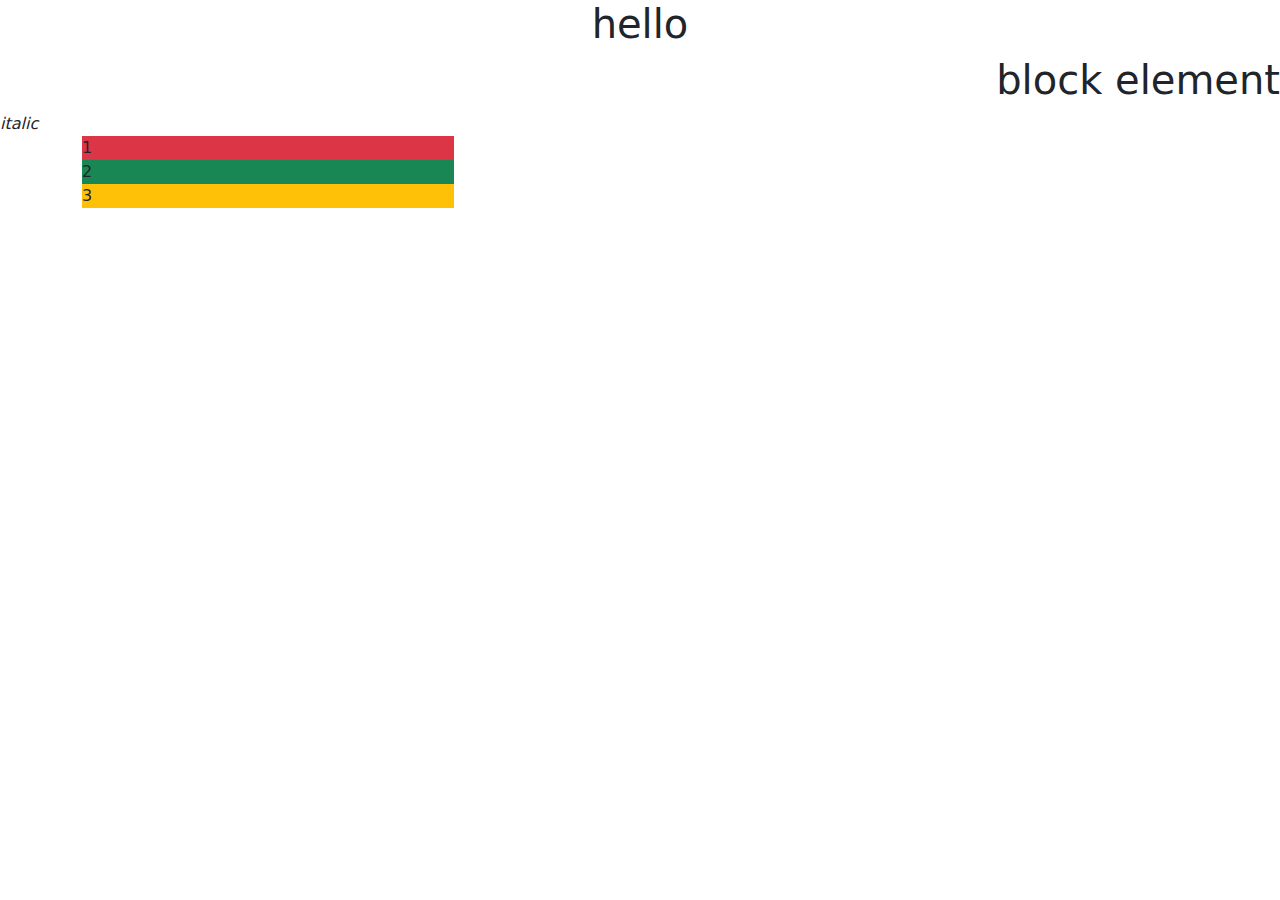
<file: index.html>
<!DOCTYPE html>
<html lang="en">
<head>
    <meta charset="UTF-8">
    <meta name="viewport" content="width=device-width, initial-scale=1.0">
    <title>Document</title>
    <link rel="stylesheet" href="./bootstrap-5.3.3-dist/css/bootstrap.css" >
    <link rel="stylesheet" href="./style.css">
</head>
<body>
    <h1 class="text-end text-md-center ">hello</h1>
    <!-- <div class="fw-bold   bg-warning w-50 m-auto text-center text-white ">small</div> -->

    <!-- <small class="d-block">small</small> -->
    <h1 class="text-end d-md-center">block element</h1>
    <i>italic</i>


    <!-- layout bootsrap -->
    <div class="container">
        <div class="row"></div>
        <div class="bg-danger col-12 col-sm-4">1</div>
        <div class="bg-success  col-12 col-sm-4">2</div>
        <div class="bg-warning  col-12 col-sm-4 ">3</div>
        

    </div>
    
</body>
</html>
</file>
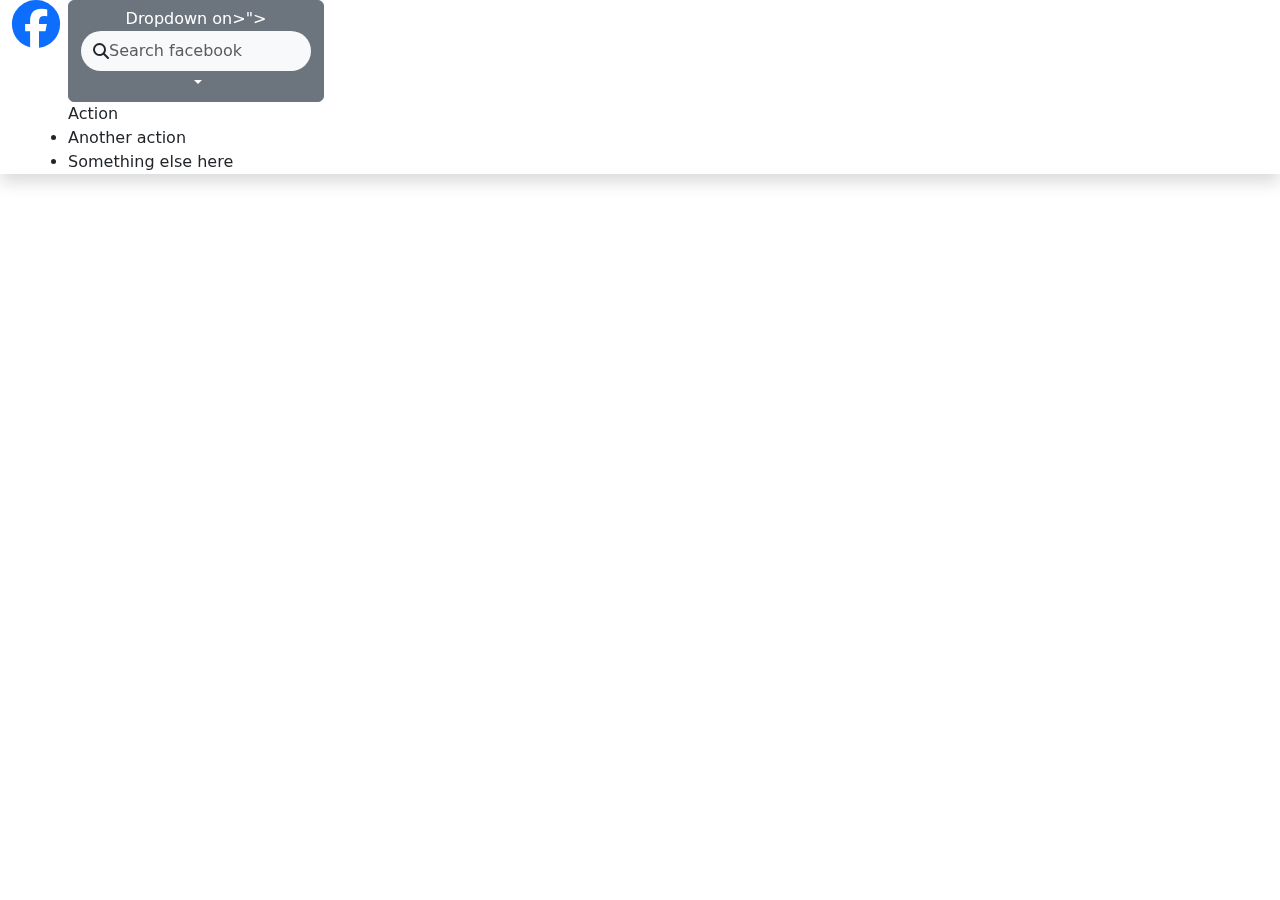
<file: facebook.html>
<!DOCTYPE html>
<html lang="en">
<head>
    <meta charset="UTF-8">
    <meta name="viewport" content="width=device-width, initial-scale=1.0">
    <title>Document</title>
    <link rel="stylesheet" href="./bootstrap-5.3.3-dist/css/bootstrap.min.css">
    <link rel="stylesheet" href="./fontawesome-free-6.5.2-web/css/all.min.css">

</head>
<body class="bg-gray">

    <!-- appbar -->
    <div class="bg-white d-flex align-items-center fixed-top shadow " style="min-height: 56px; z-index: 5;">
        <div class="container-fluid">
            <div class="row align align-items-center ">
                <!-- search -->
                <div class="col d-flex text-align-center">
                    <!-- logo -->
                    <i class="fa-brands fa-facebook text-primary " style="font-size: 3rem;"></i>
                    <!-- searchbar -->
                    <div class="input-group ms-2">
                        <!-- mobile -->
                        <!-- desktop -->
                        <span class="input-group-prepend d-none  d-lg-block   <div class="dropdown">
                            <button class="btn btn-secondary dropdown-toggle" type="button" data-bs-toggle="dropdown" aria-expanded="false">
                              Dropdown
                           on>">
                            <div class="input-group-text bg-gray border-0 rounded-pill " style="min-height: 40px; min-width: 230px;">
                                <i class="fa-solid fa-magnifying-glass"></i>
                                <p class="m-0 fs-6  text-muted ">Search facebook</p>
                            </div>
                        </span>

                        <!-- dd -->

                      
                            <ul class="dropdown-menu">
                              <li><button class="dropdown-item" type="button">Action</button></li>
                              <li><button class="dropdown-item" type="button">Another action</button></li>
                              <li><button class="dropdown-item" type="button">Something else here</button></li>
                            </ul>
                          </div>

                    </div>
                </div>

                <!-- nav -->
                <div class="col"></div>

                <!-- menu -->
                <div class="col"></div>

            </div>

        </div>
        

    </div>






    <script src="./bootstrap-5.3.3-dist/js/bootstrap.min.js"></script>
</body>
</html>
</file>
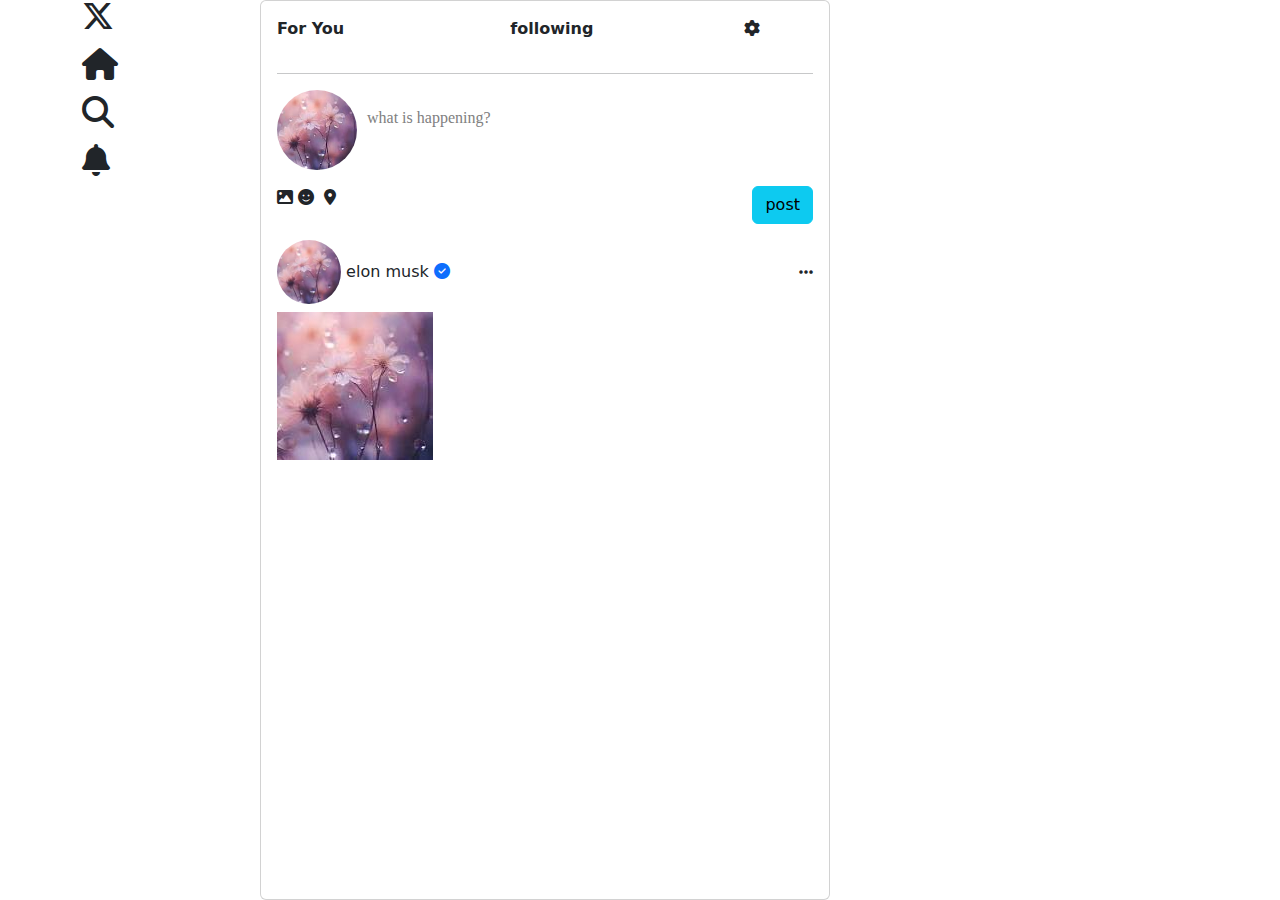
<file: X.html>
<!DOCTYPE html>
<html lang="en">

<head>
    <meta charset="UTF-8">
    <meta name="viewport" content="width=device-width, initial-scale=1.0">
    <title>Document</title>
    <link rel="stylesheet" href="./bootstrap-5.3.3-dist/css/bootstrap.min.css">
    <link rel="stylesheet" href="./fontawesome-free-6.5.2-web/css/all.min.css">
    <link rel="stylesheet" href="./X.css">
</head>

<body>
    <div class="container">
        <div class="row">
            <!-- sidebar icon -->
            <div class="col-2 sidebar-icon">

                <div class="fa-2x fa-brands d-block  fa-x-twitter"></i></div>
                <div><i class="fa-2x fa-solid d-block my-3 fa-house"></i></div>
                <div><i class="fa-2x fa-solid d-block my-3 fa-magnifying-glass"></i></div>
                <div><i class="fa-2x fa-solid d-block my-3 fa-bell"></i></div>

            </div>

            <!-- main conten -->
            <div class="col-6 p-3  card ">
                <div class="row">
                    <p class="col-5 fw-bold ">For You</p>

                    <p class="col-5 fw-bold ">following</p>

                    <div class="col-2">
                        <i class="fa-solid fa-gear"></i>

                    </div>
                </div>
                <hr>

                <div class="messagebox">

                    <div class="d-flex align-items-center gap-2">
                        <img src="./download.jpg" alt="">
                        <textarea placeholder="what is happening?"></textarea>

                    </div>

                    <div class="d-flex justify-content-between my-3 ">

                        <div>
                            <i class="fa-solid fa-image"></i>
                            <i class="fa-solid fa-smile"></i>
                            <i class="fa-solid fa-calender"></i>
                            <i class="fa-solid fa-location-dot"></i>


                        </div>

                        <button class="btn btn-info">post</button>
                    </div>

                </div>

                 <!-- posts -->
            <div class="posts">
                <div class="d-flex justify-content-between align-items-center ">
                    <div >
                        <img class="postimg" src="./download.jpg" alt="">
                        <span>elon musk <i class="fa-solid fa-check-circle text-primary"></i></span>
                    </div>

                    <i class="fa-solid fa-ellipsis"></i>
                </div>

                <img class="img-fluid my-2 " src="./download.jpg" alt="">



            </div>


            </div>

           


            <!-- sidebar right -->
            <div class="col-4"></div>


        </div>
    </div>
    
</body>

</html>
</file>
<file: style.css>
.mycolor{
            background: linear-gradient(to top, red, blue);
            color: transparent;
            background-clip: text;
        }
</file>
<file: X.css>
.sidebar-icon{
    height: 100vh;
    overflow: scroll;
}
::-webkit-scrollbar{
    background-color: #b9cad3;
    color: #fff;
}

.sidebar-icon div:hover{
    height: 5rem;
    width: 5rem;
    border-radius: 50%;
    background-color: gray;
    display: flex;
    justify-content: center;
    align-items: center;
}

.messagebox img{
    width: 5rem;
    height: 5rem;
    border-radius: 50%;
}

.messagebox textarea{
    border: none;
    resize: none;
}

.messagebox textarea:focus{
    outline: none;
}

textarea::placeholder{
    color: gray;
    font-family: cursive;
}

.postimg{
    height: 4rem;
    width: 4rem;
    border-radius: 50%;
}
</file>
